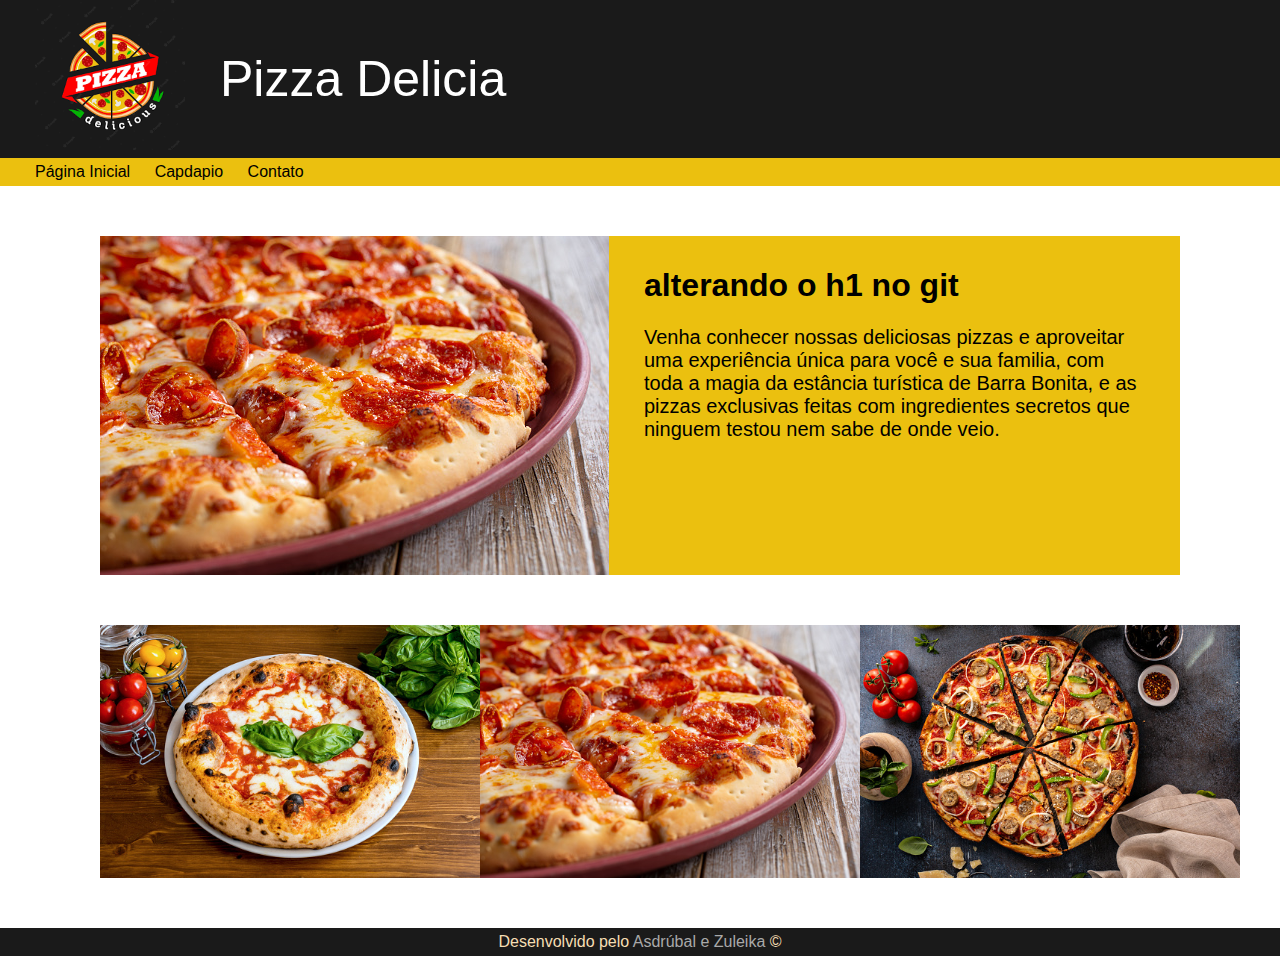
<file: index.html>
<!DOCTYPE html>
<html lang="pt-br">
<head>
    <meta charset="UTF-8">
    <meta name="viewport" content="width=device-width, initial-scale=1.0">
    <title>Pizza Delicia</title>
    <link href="css/estilos.css" type="text/css" rel="stylesheet"
</head>
<body>
    <!--topo do site-->
    <header>
        <img src="image/logo.png" alt="logotipo do site" />
        <p>Pizza Delicia</p>
    </header>
<!--menu do site-->
    <nav>
        <a href="index.html">Página Inicial</a>
        <a href="cardapio.html">Capdapio</a>
        <a href="contato.html">Contato</a>
    </nav>

<!--Miolo do site (div container)-->
<div id="container">
    <div id="superior">
            <img src="image/pizza2.jpg" alt="imagem de pizza">
            
            <div id="texto-home">
                <h1>alterando o h1 no git</h1>
                <p>
                    Venha conhecer nossas deliciosas pizzas e aproveitar uma
                    experiência única para você e sua familia, com toda a 
                    magia da estância turística de Barra Bonita, e as pizzas 
                    exclusivas feitas com ingredientes secretos que ninguem
                    testou nem sabe de onde veio.
                </p>
            </div>
      
    </div>
    <div id="inferior">
        <img src="image/pizza1.jpg" alt="pizza" class="img-destaque">
        <img src="image/pizza2.jpg" alt="pizza" class="img-destaque">
        <img src="image/pizza3.jpg" alt="pizza" class="img-destaque">



    </div>
</div>

<footer>
    Desenvolvido pelo <a href="#">Asdrúbal e Zuleika</a> &copy;
</footer>

</body>
</html>
</file>
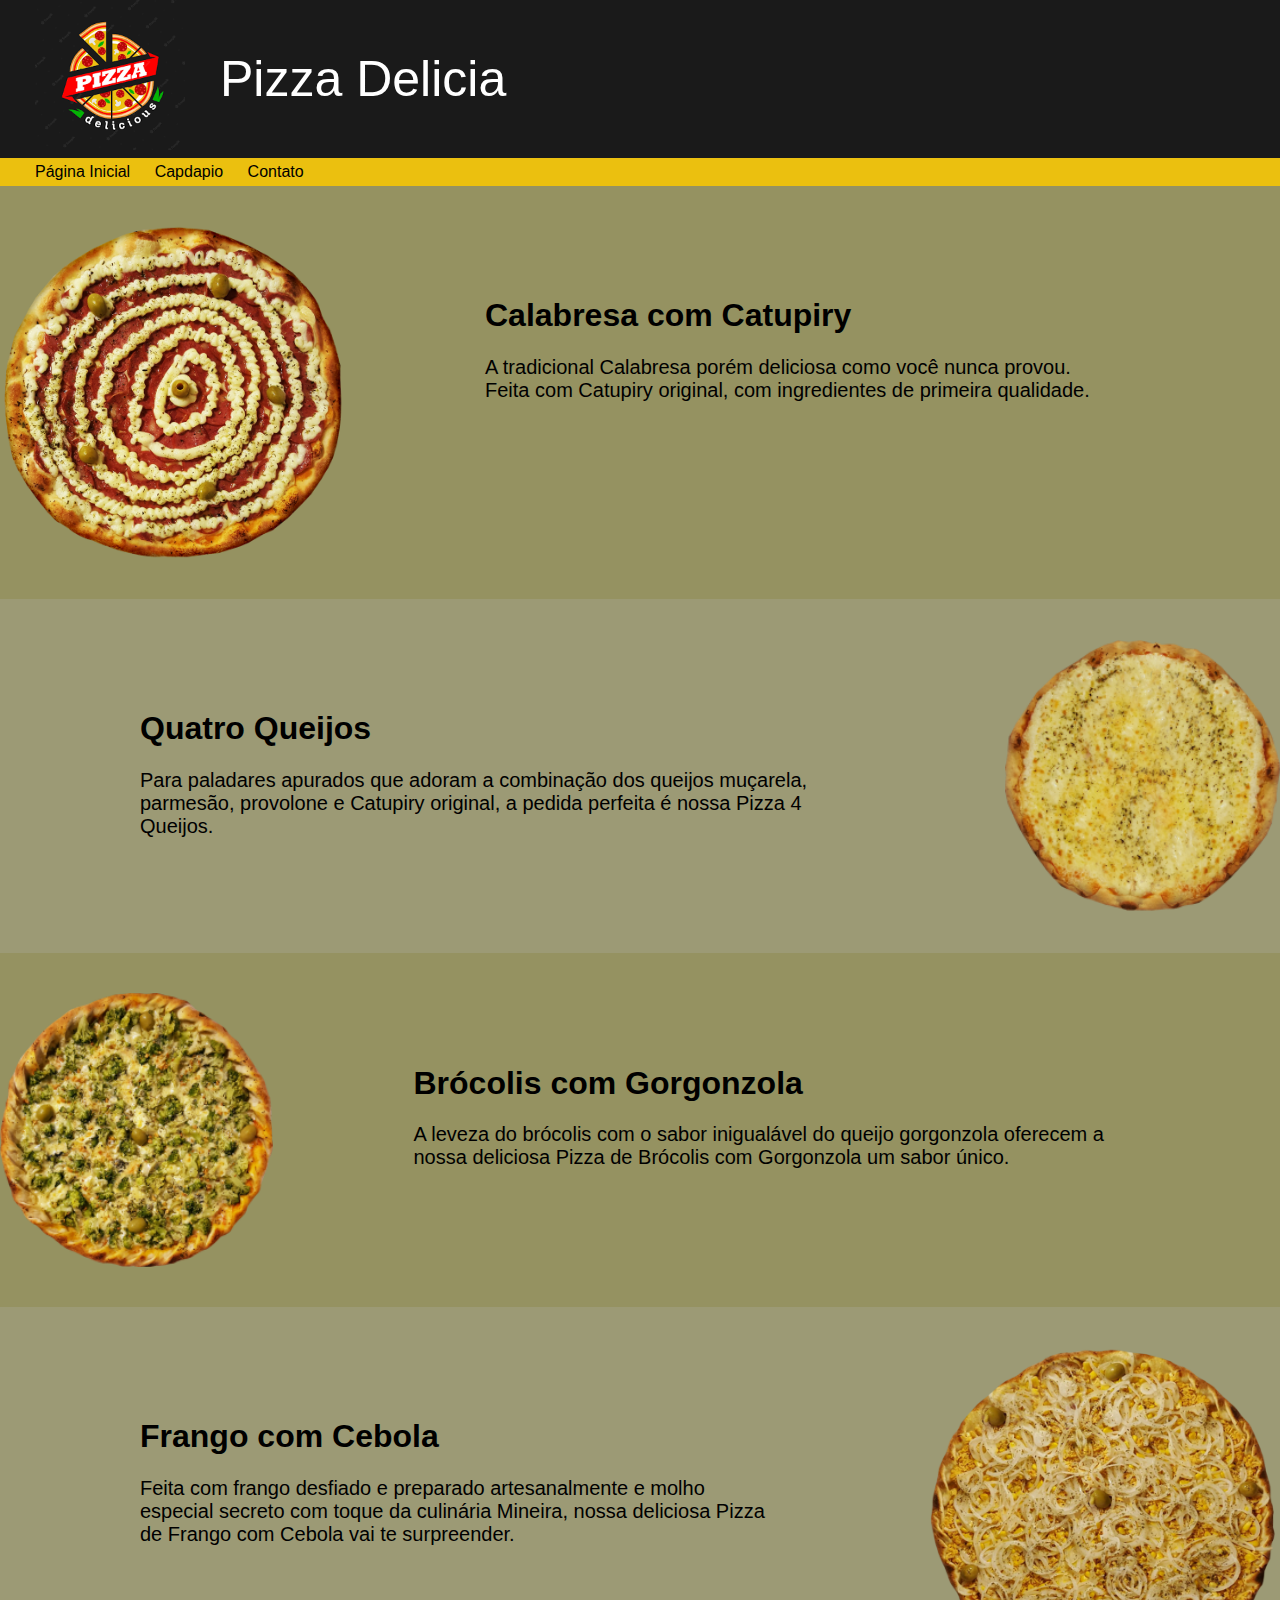
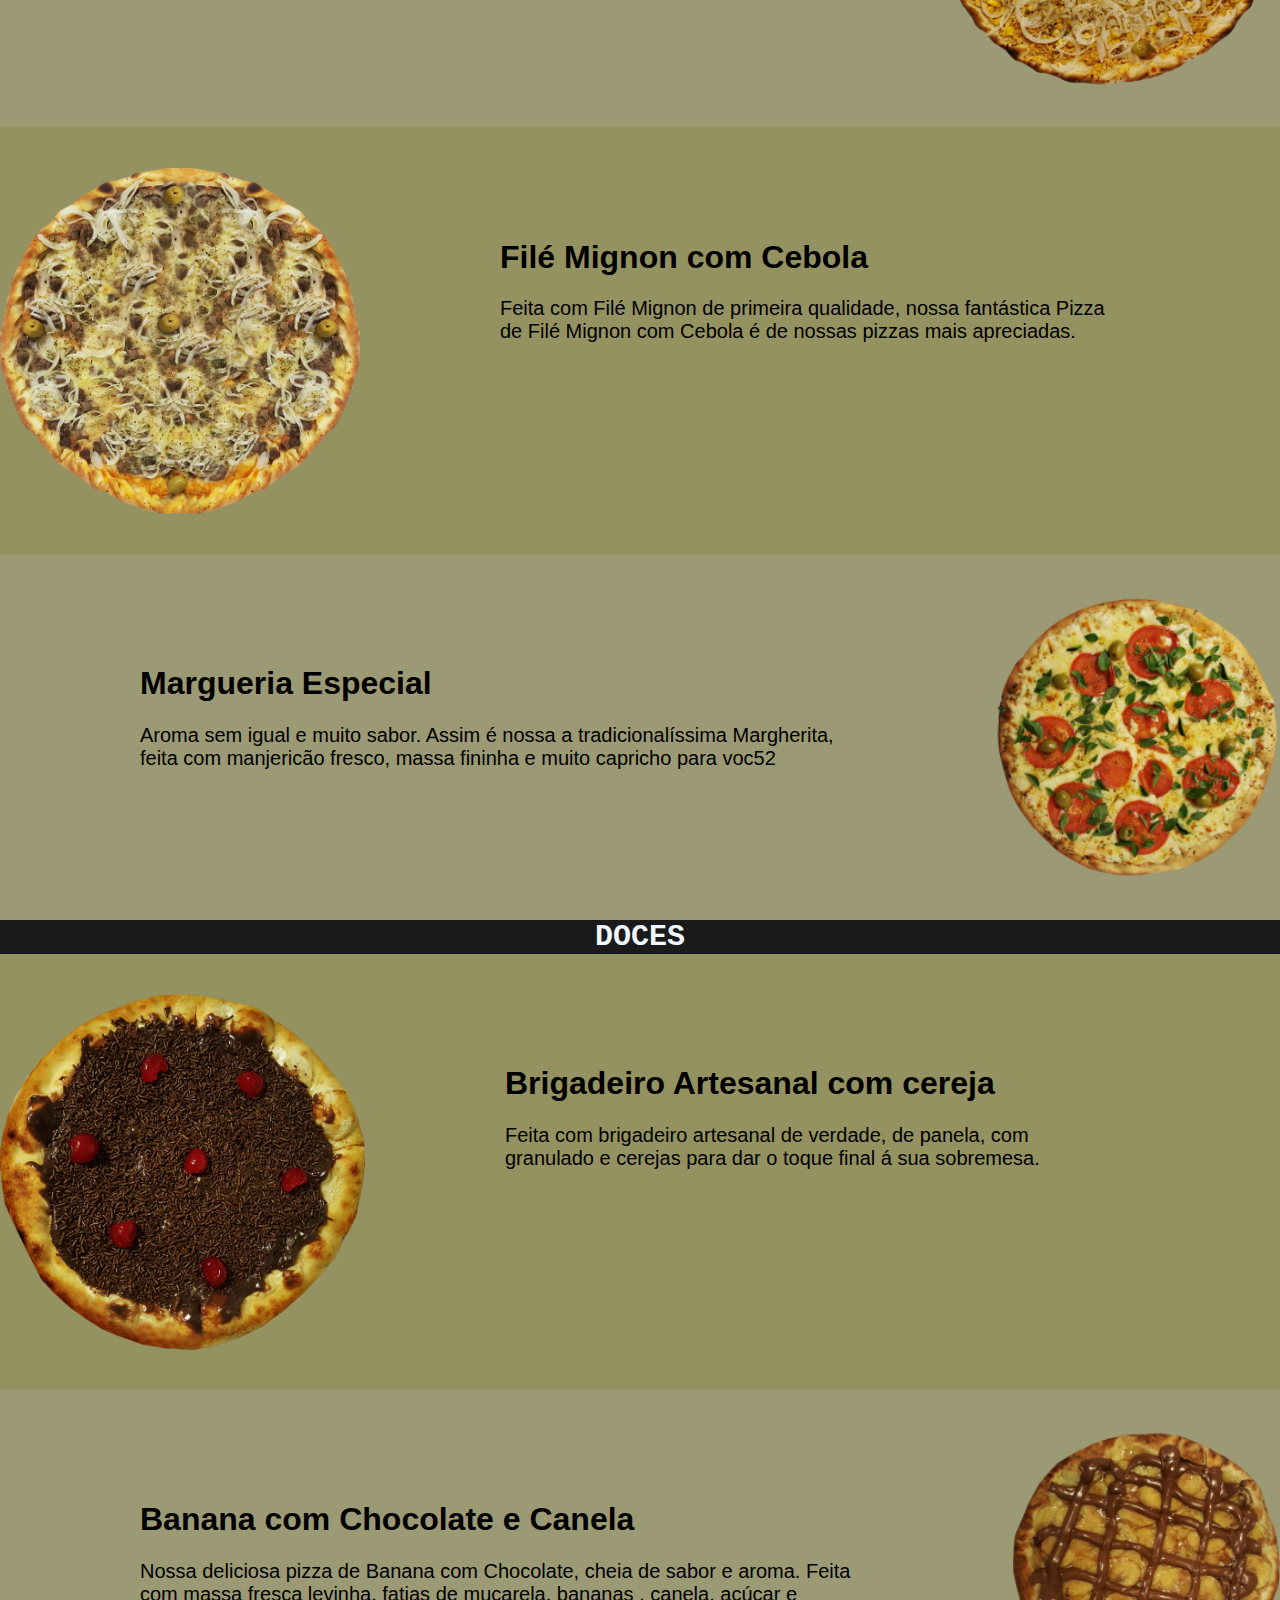
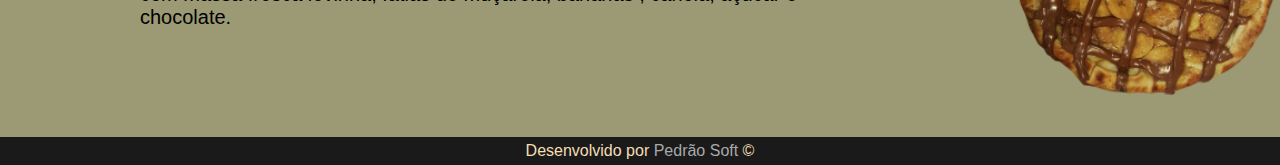
<file: cardapio.html>
<!DOCTYPE html>
<html lang="pt-br">
<head>
    <meta charset="UTF-8">
    <meta name="viewport" content="width=device-width, initial-scale=1.0">
    <title>Pizza Delicia</title>
    <link href="css/estilos.css" type="text/css" rel="stylesheet">
</head>
<body>
    <!--topo do site-->
    <header>
        <img src="image/logo.png" alt="logotipo do site" />
        <p>Pizza Delicia</p>
    </header>
<!--menu do site-->
    <nav>
        <a href="index.html">Página Inicial</a>
        <a href="cardapio.html">Capdapio</a>
        <a href="contato.html">Contato</a>
    </nav>

<!--Miolo do site (div container)-->
    <div id="pizzaCala">
        <div id="superior2">
            <img src="image/calabresa.png" alt="pizza de calabresa" width="345px">
        <div id="sabor1">
            <h1>Calabresa com Catupiry</h1>
            <p>
                A tradicional Calabresa porém deliciosa como você nunca provou. 
                Feita com Catupiry original, com ingredientes de primeira qualidade.
            </p>
        </div>
            
        </div>

    </div>
    
    <!---------------------------------------------------------------------------------------------------------------------------------->
    
    <div id="pizzaCala">
        <div id="superior6">
        <div id="sabor1">
            <h1>Quatro Queijos</h1>
            <p>
                Para paladares apurados que adoram a combinação dos queijos muçarela,
                 parmesão, provolone e Catupiry original, a pedida perfeita é nossa Pizza 4 Queijos.
            </p>
        </div>
        <img src="image/4queijos.png" alt="pizza de 4queijos" width="550px"  >
        </div>

    </div>

    <!---------------------------------------------------------------------------------------------------------------------------------->

    <div id="pizzaCala">
        <div id="superior2">
            <img src="image/brocolis.png" alt="pizza de brocolis" width="500px">
        <div id="sabor1">
            <h1>Brócolis com Gorgonzola</h1>
            <p>
                A leveza do brócolis com o sabor inigualável do queijo gorgonzola oferecem a nossa 
                deliciosa Pizza de Brócolis com Gorgonzola um sabor único.

            </p>
        </div>
            
        </div>

    </div>
        
    <!---------------------------------------------------------------------------------------------------------------------------------->
    
        <div id="pizzaCala">
            <div id="superior6">
            <div id="sabor1">
                <h1>Frango com Cebola</h1>
                <p>
                    Feita com frango desfiado e preparado 
                    artesanalmente e molho especial secreto com toque da culinária Mineira, 
                    nossa deliciosa Pizza de Frango com Cebola vai te surpreender.
                </p>
            </div>
            <img src="image/frengo.png" alt="pizza de frango" width="350px"  >
            </div>
    
        </div>
    
    <!---------------------------------------------------------------------------------------------------------------------------------->

    <div id="pizzaCala">
        <div id="superior2">
            <img src="image/file.png" alt="pizza de file" width="360px">
        <div id="sabor1">
            <h1>Filé Mignon com Cebola</h1>
            <p>
                Feita com Filé Mignon de primeira qualidade, nossa fantástica 
                Pizza de Filé Mignon com Cebola é de nossas pizzas mais apreciadas.
 
            </p>
        </div>
            
        </div>

    </div>
        
    <!---------------------------------------------------------------------------------------------------------------------------------->
    
    <div id="pizzaCala">
        <div id="superior6">
        <div id="sabor1">
            <h1>Margueria Especial</h1>
            <p>
                Aroma sem igual e muito sabor. Assim é nossa a tradicionalíssima Margherita, feita com manjericão fresco, massa fininha e muito capricho para voc52
            </p>
        </div>
        <img src="image/margue.png" alt="pizza de marguerita" width="550px">
        </div>

    </div>
    <h1 class="doces">DOCES</h1>
    
    <div id="pizzaCala">
        <div id="superior2">
            <img src="image/briga.png" alt="pizza de brigadeiro" width="365px">
        <div id="sabor1">
            <h1>Brigadeiro Artesanal com cereja</h1>
            <p>
                Feita com brigadeiro artesanal de verdade, de panela, com granulado e cerejas para dar o toque final á sua sobremesa.
            </p>
        </div>
            
        </div>

    </div>
        
    <!---------------------------------------------------------------------------------------------------------------------------------->
    
        
    <!---------------------------------------------------------------------------------------------------------------------------------->
    
    <div id="pizzaCala">
        <div id="superior6">
        <div id="sabor1">
            <h1>Banana com Chocolate e Canela</h1>
            <p>
                Nossa deliciosa pizza de Banana com Chocolate, cheia de sabor e aroma. Feita com massa fresca levinha, fatias de muçarela, bananas , canela, açúcar e chocolate.
            </p>
        </div>
        <img src="image/banana.png" alt="pizza de banana" width="550px">
        </div>

    </div>
<footer>
    Desenvolvido por <a href="#">Pedrão Soft</a> &copy;
</footer>

</body>
</html>
</file>
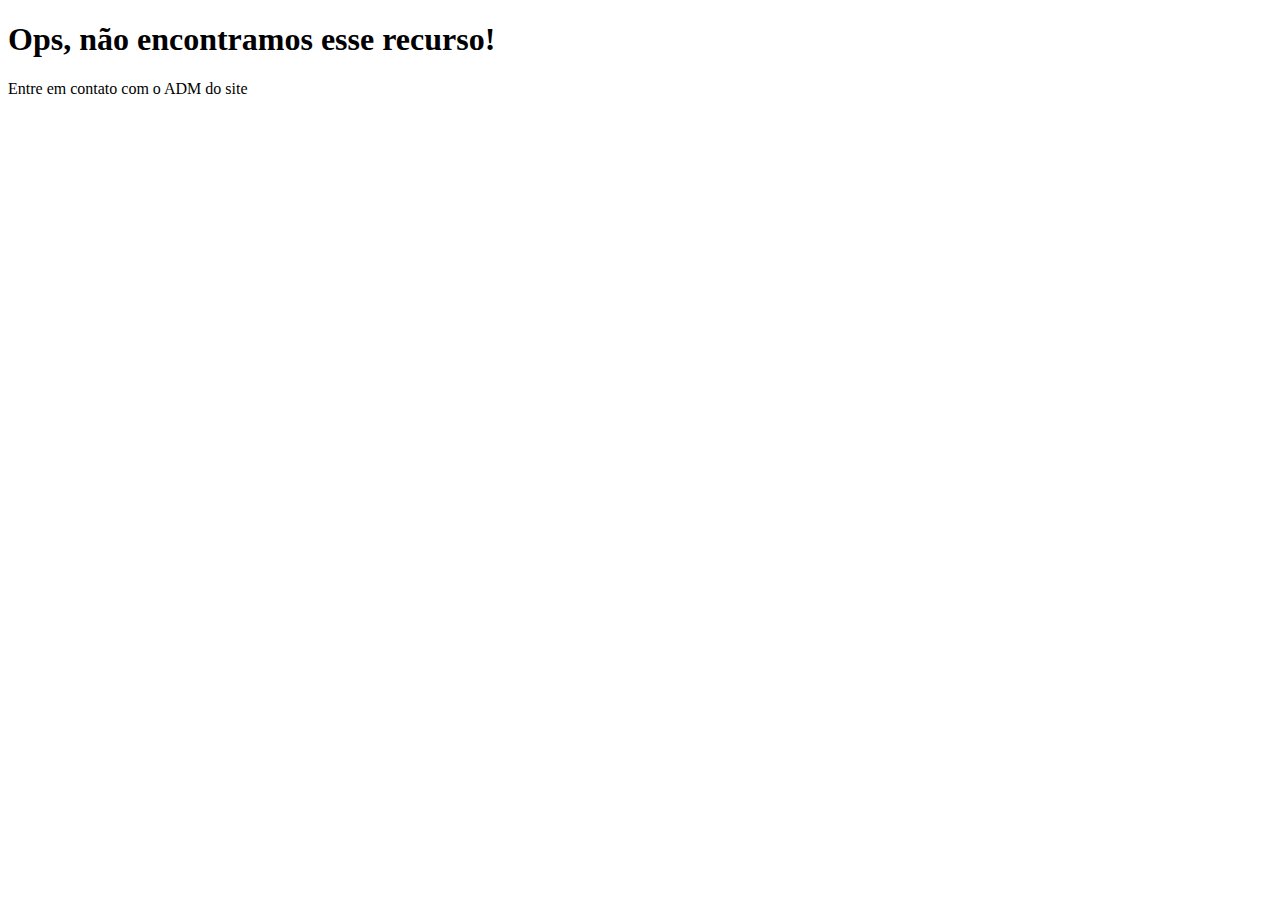
<file: erro.html>
<!DOCTYPE html>
<html lang="pt-br">
<head>
    <meta charset="UTF-8">
    <meta name="viewport" content="width=device-width, initial-scale=1.0">
    <title>Erro</title>
</head>
<body>
    <h1>Ops, não encontramos esse recurso!</h1>
    <p>Entre em contato com o ADM do site</p>
</body>
</html>
</file>
<file: css/estilos.css>
body{
    margin: 0px;
    font-family: 'Segoe UI', Tahoma, Geneva, Verdana, sans-serif;
}

header{
    background-color: #1a1a1a;
    display: flex;
}

header p{
    color: white;
    font-size:50px;
}

header img{
    height: 150px;
    padding-left: 35px;
    padding-right: 35px;
}

nav{
    background-color: #ebc00f;
    padding: 5px 0px 5px 25px;
}

nav a{
    color: black;
    text-decoration: none;
    padding: 0px 10px;

}

nav a:hover{
    font-weight: bold;

}

footer{
    background-color: #1a1a1a;
    color: wheat;
    text-align: center;
    padding: 5px 0px;
}

footer a{
    color: darkgray;
    text-decoration: none;
}

footer a:hover{
    font-weight: bold;
}

#container{
    padding: 50px 100px;
}

#superior{
    background-color:#ebc00f;
    display:flex;
}

#inferior{
    display: flex;
    justify-content:space-between;
    margin-top: 50px;
}

.img-destaque{
    width: 380px;
}

#texto-home{
    padding: 10px 35px;
}

#pizzaCala{
    padding: 0px 0px;
}

#superior2{
    background-color:#959261;
    display:flex;
    padding-top: 40px;
    padding-bottom: 40px;
}

#sabor1{
    padding: 50px 160px 0px 140px;
    font-family: 'Gill Sans', 'Gill Sans MT', Calibri, 'Trebuchet MS', sans-serif;

}

p{
    font-size: 20px;
}

#superior6{
    background-color:#9c9a75;
    display:flex;
    padding-top: 40px;
    padding-bottom: 40px;
}

.doces{
    text-align: center;
    font-size: 30px;
    background-color: #1a1a1a;
    margin: 0px;
    color: aliceblue;
    font-family:'Courier New', Courier, monospace;
}
</file>
